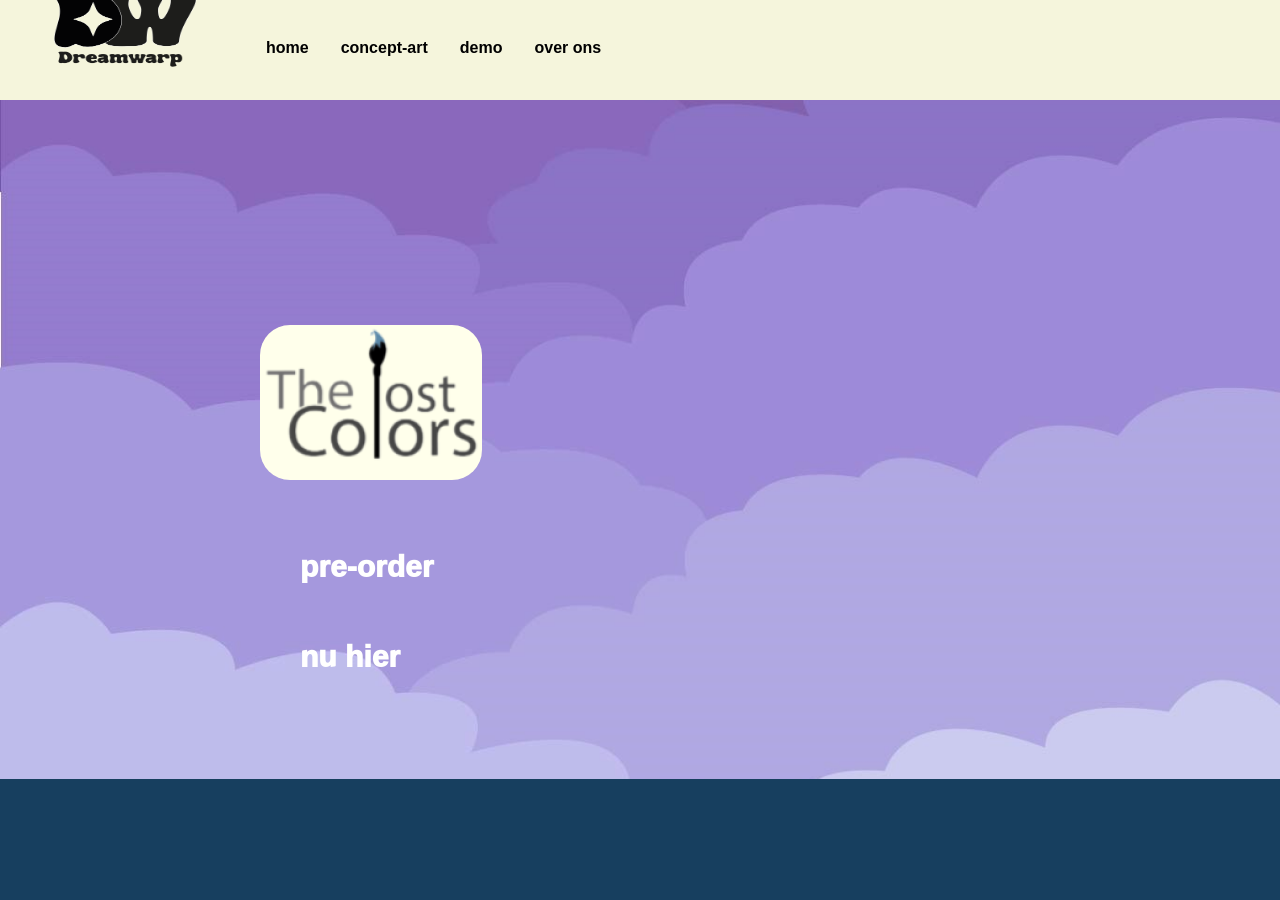
<file: index.html>
<!DOCTYPE html>
<html lang="en">

<head>
    <link rel="stylesheet" href="css/style.css">
    <title>sjabloon</title>
    <style>
        body {
            background-image: url('img/background.jpg');
            background-size: cover; 
            background-position: center; 
            background-repeat: no-repeat;
          
          
        }
    </style>
  </head>

<body class="body">
    <header>
        <div class="text">
        <h1> Step beyond reality</h1>
</div>
    <div class="dream-img">
        <img src="img/dream1.png" alt="logo" width="250px" height="250px">
        </div>
        <nav class="nav">
            <h1> Step beyond reality</h1>
            <ul>
                <li><a class="active" href="overons.html">over ons</a></li>
                <li><a href="demo.html">demo</a></li>
                <li><a href="concept-art.html">concept-art</a></li>
                <li><a class="active" href="#about">home</a></li>
            </ul>
        </nav>
    </header>
    
    <main>
        <section class="intro">
         
            <img src="img/the-lost-colors.png" alt="">
         
   <h1>pre-order</h1>
   <h2>nu hier</h2>
<a href=""></a>
</section>
</main>
    <footer>

    </footer>
</body>




</html>
</file>
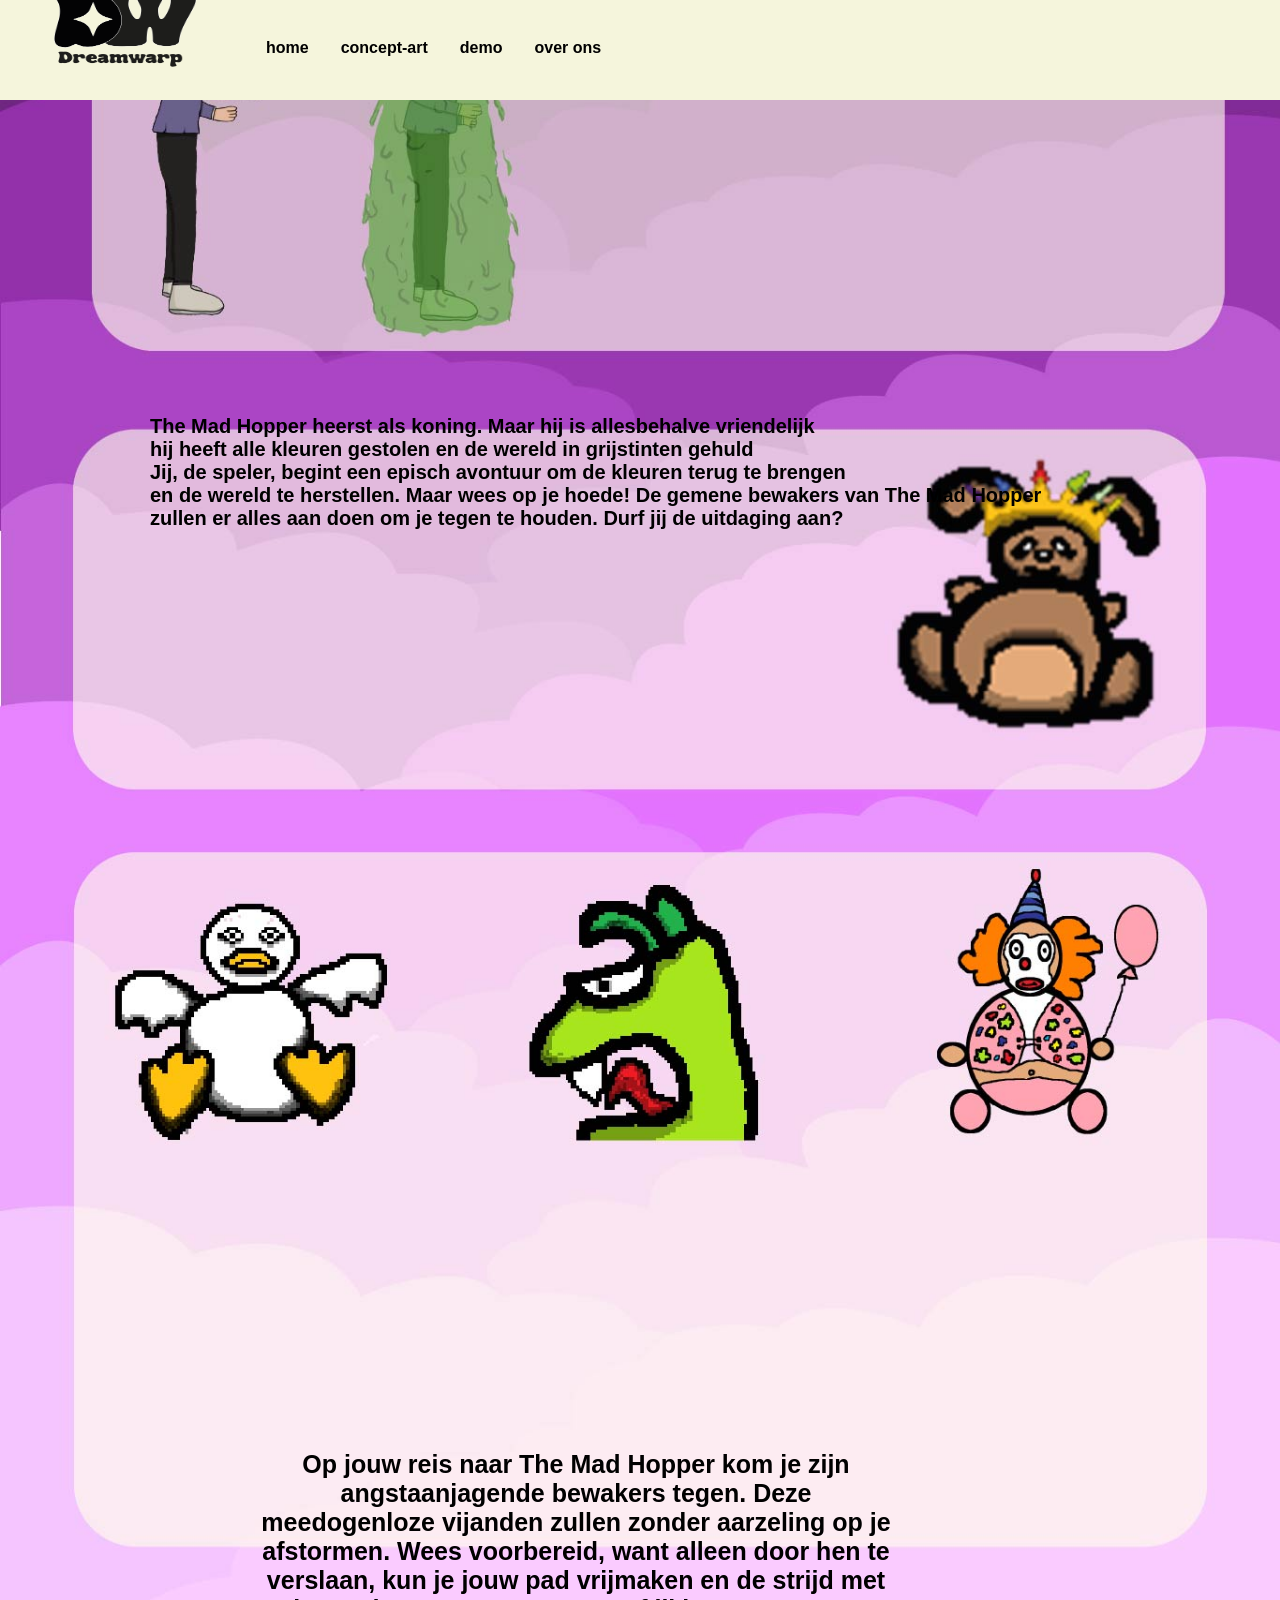
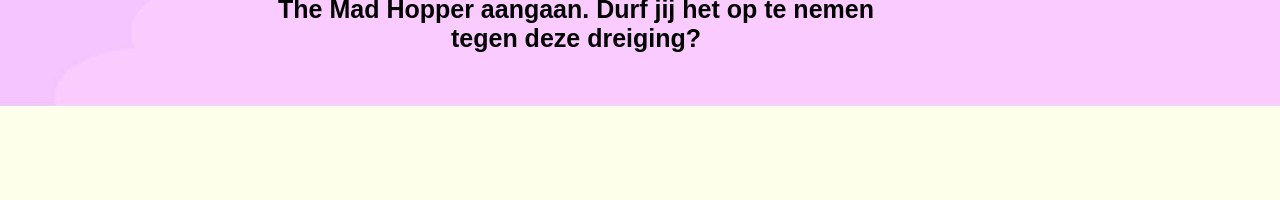
<file: concept-art.html>
<!DOCTYPE html>
<html lang="en">

<head>
    <link rel="stylesheet" href="css/style.css">
    <title>sjabloon</title>
    <style>
  body {
    background-image: url('img/background3.jpg');
    background-size: cover;
    background-position: center;
    background-repeat: no-repeat;
    margin: 0;
    padding: 0;
    min-height: 200vh; /* Zorgt ervoor dat er gescrolld kan worden */
}

    </style>
  </head>

<body class="body">
 
    <header>
        <div class="dream-img">
            <img src="img/dream1.png" alt="" height="250px" width="250px">
          </div>  

        <nav class="nav">
            <ul>
              
                <h1>step beyond reality</h1>
                <li><a class="active" href="overons.html">over ons</a></li>
                <li><a href="demo.html">demo</a></li>
                <li><a href="concept-art.html">concept-art</a></li>
                <li><a class="active" href="index.html">home</a></li>
            </ul>
        </nav>
    </header>
    
    <main class="concept-art">
        <style>
      body {
        background-image: url('img/background4.jpg');   
            background-image: url('img/background3.jpg');
            background-size: cover;
            background-position: center;
            background-repeat: no-repeat;
            margin: 0;
            padding: 0;
            min-height: 200vh; /* Zorgt ervoor dat er gescrolld kan worden */
        }



       
        </style>
<section class="text">
    <h1>The Mad Hopper heerst als koning. Maar hij is allesbehalve vriendelijk <br>
        hij heeft alle kleuren gestolen en de wereld in grijstinten gehuld <br>

Jij, de speler, begint een episch avontuur om de kleuren terug te brengen <br>
 en de wereld te herstellen. Maar wees op je hoede! De gemene bewakers van The Mad Hopper <br>
  zullen er alles aan doen om je tegen te houden. Durf jij de uitdaging aan?
    </h1>
<h3>Op jouw reis naar The Mad Hopper kom je zijn angstaanjagende bewakers tegen. Deze meedogenloze vijanden zullen zonder aarzeling op je afstormen. Wees voorbereid, want alleen door hen te verslaan, kun je jouw pad vrijmaken en de strijd met The Mad Hopper aangaan. Durf jij het op te nemen tegen deze dreiging?
    </h3>

    

</section>







</main>
    <footer >
<div class="footer"></div>
    </footer>
</body>




</html>
</file>
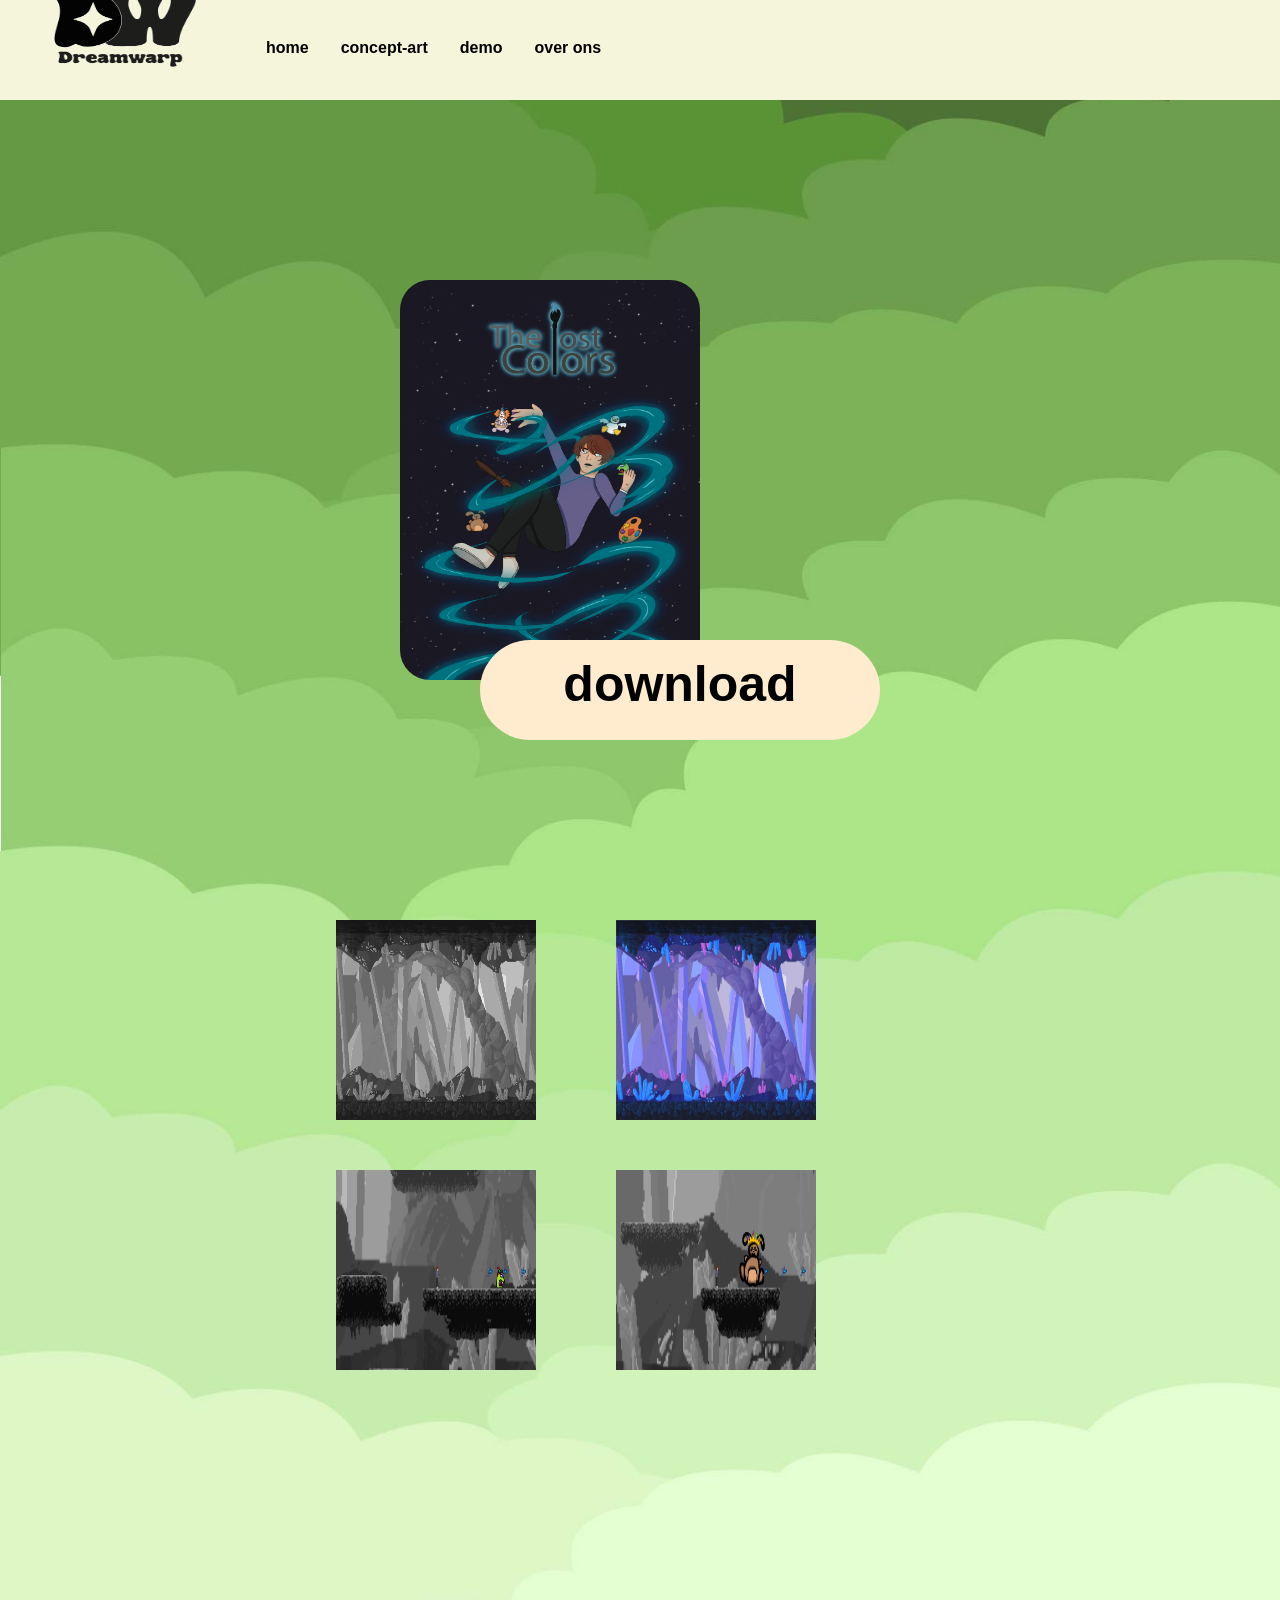
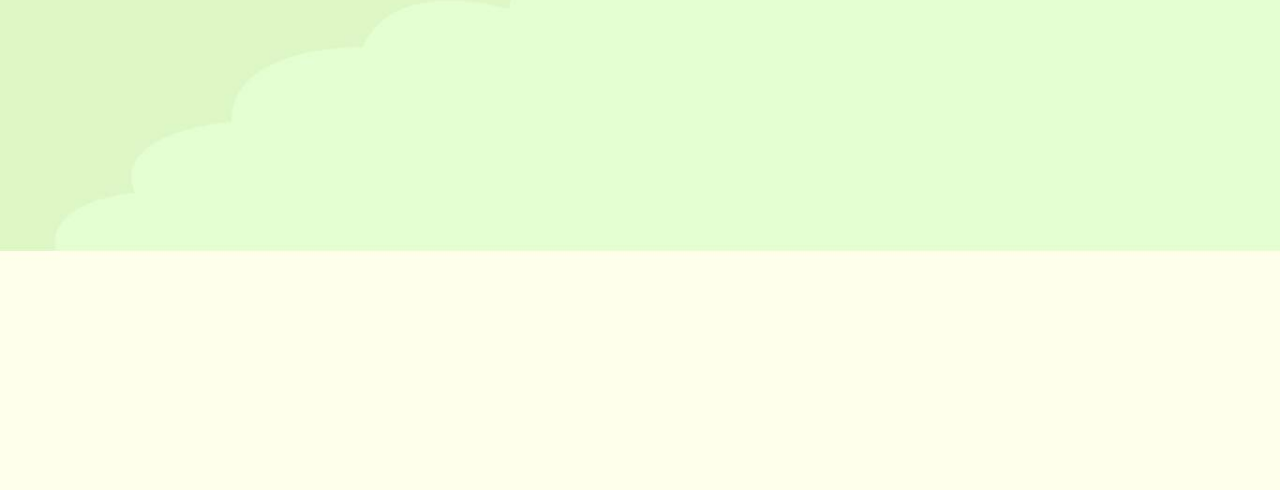
<file: demo.html>
<!DOCTYPE html>
<html lang="en">

<head>
    <link rel="stylesheet" href="css/style.css">
    <title>sjabloon</title>
    <style>
      body {
            background-image: url('img/background4.jpg');
            background-size: cover; 
            background-position: center; 
            background-repeat: no-repeat;
          
          
        }
    </style>
  </head>

<body class="body">
 <header>
  <div class="dream-img">
    <img src="img/dream1.png" alt="" height="250px" width="250px">
  </div>  

        <nav class="nav">
            <ul>
              
                <h1>Step beyond reality</h1>
                <li><a class="active" href="overons.html">over ons</a></li>
                <li><a href="">demo</a></li>
                <li><a href="concept-art.html">concept-art</a></li>
                <li><a class="active" href="index.html">home</a></li>
            </ul>
        </nav>
    </header>
    
    <main>
        <section class="demo">
        <img src="img/poster.png" alt="" height="400px" width="300px">
   
   <div class="container">
        <div class="download-knop"><h1>download</h1></div>
   </div>
 </section>





 <section class="game-img">
    <h1>Plaatjes van de game</h1>

    <div class="container-game-img">
        <img src="img/img-grijs.png" alt="" class="clickable-img" width="200px" height="200px">
        <img src="img/img-kleur.png" alt="" class="clickable-img" width="200px" height="200px">
    </div>

    <div class="game-container">
        <img src="img/gameimg1.png" alt="" class="clickable-img" width="200px" height="200px">
        <img src="img/gameimg2.png" alt="" class="clickable-img" width="200px" height="200px">
    </div>
    <h1>text</h1>
</section>

<style>
    .clickable-img {
        transition: transform 0.3s ease-in-out;
        cursor: pointer;
    }

    .clickable-img.enlarged {
        transform: scale(2); /* Vergroot de afbeelding */
        z-index: 10;
    }
</style>

<script>
    document.querySelectorAll('.clickable-img').forEach(img => {
        img.addEventListener('click', function() {
            this.classList.toggle('enlarged'); // Wisselt tussen normaal en vergroot
        });
    });
</script>

 

</main>
    <footer>

    </footer>
</body>




</html>
</file>
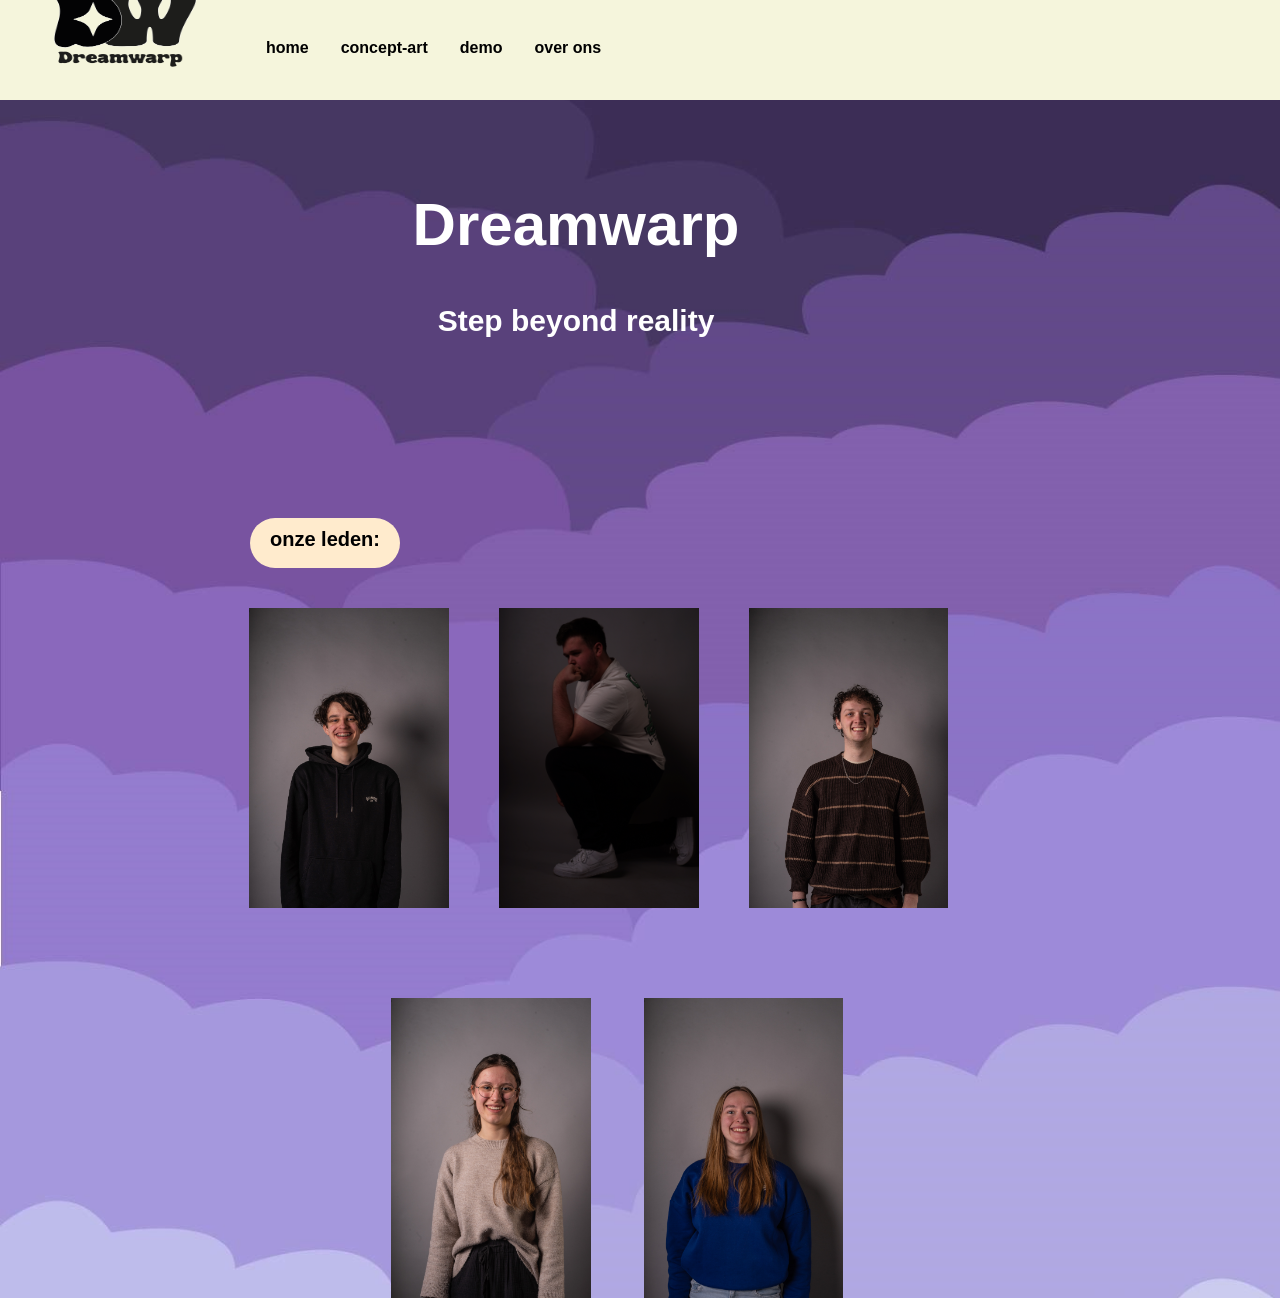
<file: overons.html>
<!DOCTYPE html>
<html lang="en">

<head>
    <link rel="stylesheet" href="css/style.css">
    <title>sjabloon</title>
    <style>
        body {
            background-image: url('img/background.jpg');
            background-size: cover;
            background-position: center;
            background-repeat: no-repeat;


        }
    </style>
</head>

<body class="body">

    <header>
        <div class="dream-img">
            <img src="img/dream1.png" alt="" height="250px" width="250px">
          </div>  

        <nav class="nav">
            <ul>
             
                <h1>step beyond reality</h1>
                <li><a class="active" href="#home">over ons</a></li>
                <li><a href="demo.html">demo</a></li>
                <li><a href="concept-art.html">concept-art</a></li>
                <li><a class="active" href="index.html">home</a></li>
            </ul>
        </nav>
    </header>

    <main>
        <section class="over-ons">
            <h1>Dreamwarp</h1>
            <h2>Step beyond reality</h2>
            <div class="onze-leden">
                <h3>onze leden:</h3>
            </div>

            <div class="container-foto-software">
                <img src="img/ik.png" alt="" class="emile" width="200px" height="300px">
                <img src="img/foto-dylan.png" alt="" height="200px" width="300px" class="foto-dylan">
                <img src="img/kane.png" alt="" class="kane" width="200px" height="300px" >

            </div>
            <div class="container-media">
                <img src="img/anouk.png" alt="" width="200px" height="300px" class="anouk">
                <img src="img/nora.png" alt="" width="325px" height="300px" class="nora">
                
            </div>
        </section>
    </main>
    <footer>

    </footer>
</body>




</html>
</file>
<file: css/style.css>
.body {
    background-color: #173F5F;

}


* {

    margin: 0px;
    padding: 0px;
    font-family: "Lato", sans-serif;
    font-weight: 700;
    font-style: normal;
}


 
header {
    display: flex;
    width: 100vw ;
    height: 100px;
    background-color: beige;
    }


section {
    width: 50vw;
  margin: 0vh 20vw;
   
  main{
    justify-content: center;
  }
  }
  
.dream-img{
    margin-top: -13vh;
}

nav ul {
    background-color: beige;
    list-style-type: none;
    margin: 0;
    padding: 0;
    overflow: hidden;


}

nav ul li {
    
    float: right;

    margin-top: 25px;
}

nav ul li a {
    display: block;
    color: black;
    padding: 14px 16px;
    text-decoration: none;
    
}

nav ul li a:hover {
    background-color: blanchedalmond;
}


.nav h1 {
    position: absolute;
    text-align: center;
    margin-top: -65px;

    font-weight: 1000;
    font-style: normal;
}



.intro img {
    border-radius: 30px;
    position: absolute;
    left: 260px;
    margin-top: 25vh;
    background-image: none;
}


.intro h1 {
    font-size: 30px;
    color: white;
    position: absolute;
    left: 300px;
    margin-top: 50vh;
    font-weight: 1000;
    font-style: normal;
}

.intro h2 {
    font-size: 30px;
    color: white;
    position: absolute;
    left: 300px;
    margin-top: 60vh;
    font-weight: 1000;
    font-style: normal;
}

.text h1 {
    font-size: 20px;
    position: absolute;
    left: 150px;
    margin-top: -115vh;
}

.text h3 {
 text-align: center;
    margin-top: 150vh;
    font-size: 25px;
}

.demo img {
    border-radius: 30px;
    margin-top: -60vh;
    position: absolute;
    left: 400px;
}

.download-knop {
    background-color: blanchedalmond;
    height: 100px;
    width: 400px;
    border-radius: 90px;
    position: absolute;
    right: 400px;
    margin-top: -20vh;
}

.download-knop h1 {
    text-align: center;
    font-size: 50px;
    margin-top: 15px;
}


.over-ons h1 {
    font-size: 60px;
    text-align: center;
    margin-top: 10vh;
    color: white;
}

.over-ons h2 {
    font-size: 30px;
    text-align: center;
    margin-top: 5vh;
    color: white;
}

.onze-leden {
    background-color: blanchedalmond;
    height: 50px;
    width: 150px;
    border-radius: 90px;
    position: absolute;
    left: 250px;
    margin-top: 20vh;
}

.onze-leden h3 {
    text-align: center;
    margin-top: 10px;
    font-size: 20px;
}

.over-ons h5 {
    font-size: 1px;
    color: white;
}

.container-main {
    position: absolute;
    left: 350px;
    margin-top: 50px;
}

.text h4 {
    position: absolute;
    left: 400px;
    margin-top: -20vh;
    font-size: 20px;
}






.foto-dylan {
    transform: rotate(270deg);
    object-fit: contain;
}

.kane {
    object-fit: contain;
    /* Dit werkt alleen als er een breedte en hoogte is ingesteld */
}


.emile {
    object-fit: contain;
}

.container-foto-software {
    margin-top: 30vh;
    margin-left: 5vh;
    display: flex;
    align-items: center;
    justify-content: center;
}

.anouk {
    object-fit: contain;
}

.nora {
    object-fit: contain;
    ;
}

.gaby {
    object-fit: contain;
    ;
}

.container-media {
    margin-top: 10vh;
    margin-left: 15vh;
    display: flex;
    align-items: center;
    justify-content: center;
}




.game-img h1{
    text-align: center;
    font-size: 30px;
    margin-top: 80vh;
}

.container-game-img{
    object-fit: contain; 
    margin-top: 100px;
    display: flex;
    align-items: center;
    justify-content: space-evenly;
    border-radius: 20px ;
}

.game-container{
    object-fit: contain; 
    margin-top: 50px;
    display: flex;
    align-items: center;
    justify-content: space-evenly;
    border-radius: 20px ;

}


.game-img h1{
    font-size: 0px;
    color: lightgreen;
    margin-top: px;
}
</file>
